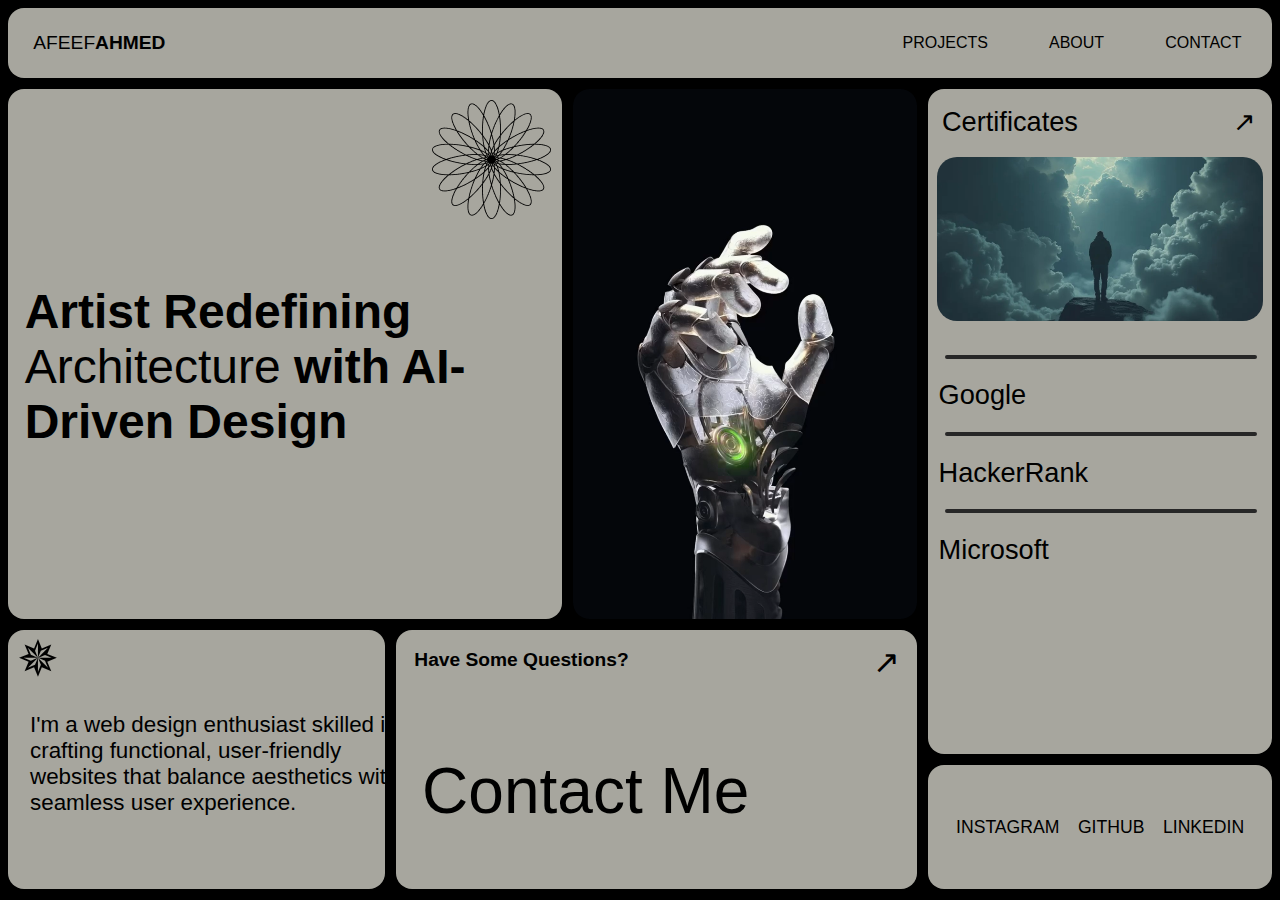
<file: index.html>
<!DOCTYPE html>
<html>
    <head>
  
        <link rel="stylesheet" href="Untitled-1.css">
        <script src="Untitled-12.js"></script>
        
        
    </head>

        <div class="whole" 
        style="user-select: none; 
        -webkit-user-select: none; 
        -moz-user-select: none; 
        -ms-user-select: none;">
            
            <div class="navt">
                <div class="afeef">AFEEF<b>AHMED</b></div>
                <div class="move">SHAIK</div>
                <div class="nlyscr">AFEEF<b>AHMED</b></div>

                <div class="three">
                    <a class="projects" style="text-decoration: inherit; color: black;" href="https://github.com/ssdafeef?tab=repositories"target="_blank">
                    <div class="projects" >PROJECTS</div></a>     

                    <a class="about" href="about(html).html">
                    <div class="about" >ABOUT</div></a>
                        <a href="contactpage.html" style="color: black;text-decoration: none;">
                    <div class="cnt">CONTACT</div></a>
                </div>
            </div>

            <main>

                <div class="flwr-pht">
                    <img src="FLOWER ICON.png" alt="flwr">
                </div>
                <div class="txt1">
                    <p><b>Artist Redefining</b> Architecture <b>with AI-Driven Design</b></p>
                </div>
            </main>
            
            <div id="content1" style="background-color: rgba(0, 0, 0, 0);">
                <!-- <img id="head-space" src="Head Space.jpeg"> -->
                <video id="head-space" src="51218de7b3fc96b4250df3f47e8759c5.mp4" autoplay muted loop></video>
            </div>
            
            <div id="content2">
                <a href="cerrtificates.html" style="text-decoration: none;color: inherit;cursor:auto;">
                    <a href="loadingDots.html" style="text-decoration: none;color: inherit;cursor:auto;">
                <div class="topc" >Certificates<p id="arrw">↗</div> 
                    <div class="imgc"><img id="imagecertificate" src="certp.jpg" alt="cld"></div>
                    <div class="allc">
                            <div class="g1"></div>
                            <div class="google">Google</div>
                            <div class="g2"></div>
                            <div class="hackr">HackerRank</div>
                            <div class="g3"></div>
                            <div class="more">Microsoft</div>
                    </div></a></a>
            </div>
            <div id="content3">
                    <div class="tops">
                        <p id="star">✵</p></div>
                        <div class="explain">
                            I'm a web design enthusiast skilled in crafting functional, 
                            user-friendly websites that balance aesthetics with seamless user experience.</div>
                </div>
            <div id="content4">
                <a href="contactpage.html" style="color: black;text-decoration: none;">
                <div class="txt2"><b>Have Some Questions?</b><p id="str">↗</p></div>
                <div class="cnt-me">Contact Me</div>
            </div></a>
            <footer>  <div class="contact"></div>
                <a class="int" href="https://www.instagram.com/ssd_afeef_/"target="_blank">INSTAGRAM</a>
                <!-- <img id="int-logo" src="int-logo.png"> -->
                <a class="git" href="https://github.com/ssdafeef"target="_blank">GITHUB</a>
                <a class="lind" href="https://www.linkedin.com/in/afeef-ahmed-856660286/"target="_blank">LINKEDIN<a>
            </div></footer>
          </div>
        

</html>
</file>
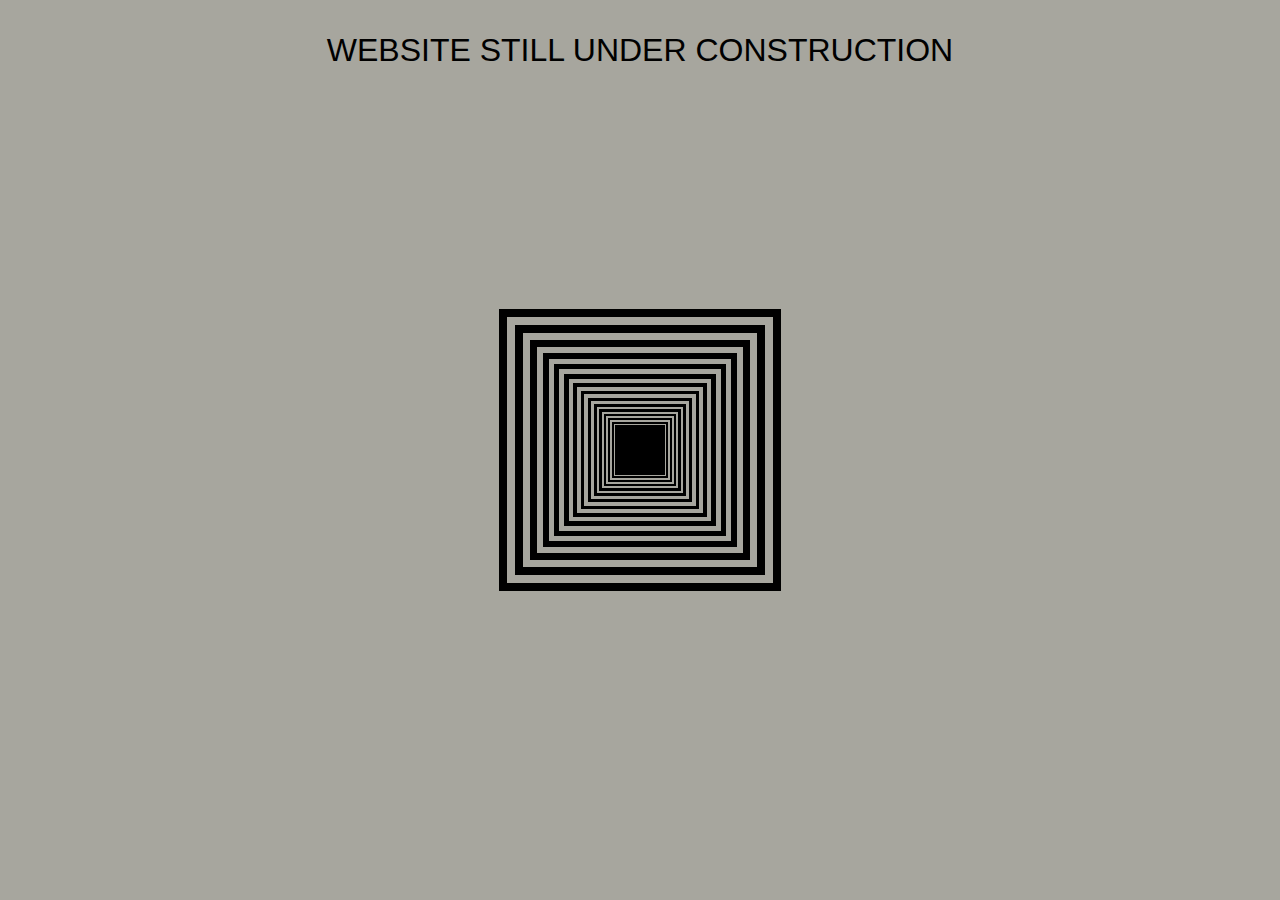
<file: about(html).html>
<!DOCTYPE html>
<title>About</title>
<html>
    <head>
        <link rel="stylesheet" href="about(css).css">
    </head>
    <body>
        <p class="t">WEBSITE STILL UNDER CONSTRUCTION</p>
        <div class="container">
            <div class="square black">
            <div class="square">
            <div class="square black">
            <div class="square">
            <div class="square black">
            <div class="square">
            <div class="square black">
            <div class="square">
            <div class="square black">
            <div class="square">
            <div class="square black">
            <div class="square">
            <div class="square black">
            <div class="square">
            <div class="square black">
            <div class="square">
            <div class="square black">
            <div class="square">
            <div class="square black">
            <div class="square">
            <div class="square black">
            <div class="square">
            <div class="square black">
            <div class="square">
            <div class="square black">
            <div class="square">
            <div class="square black">
            <div class="square">
            <div class="square black">
            </div>
            </div>
            </div>
            </div>
            </div>
            </div>
            </div>
            </div>
            </div>
            </div>
            </div>
            </div>
            </div>
            </div>
            </div>
            </div>
            </div>
            </div>
            </div>
            </div>
            </div>
            </div>
            </div>
            </div>
            </div>
            </div>
            </div>
            </div>
            </div>
            </div>
    </body>
</html>
</file>
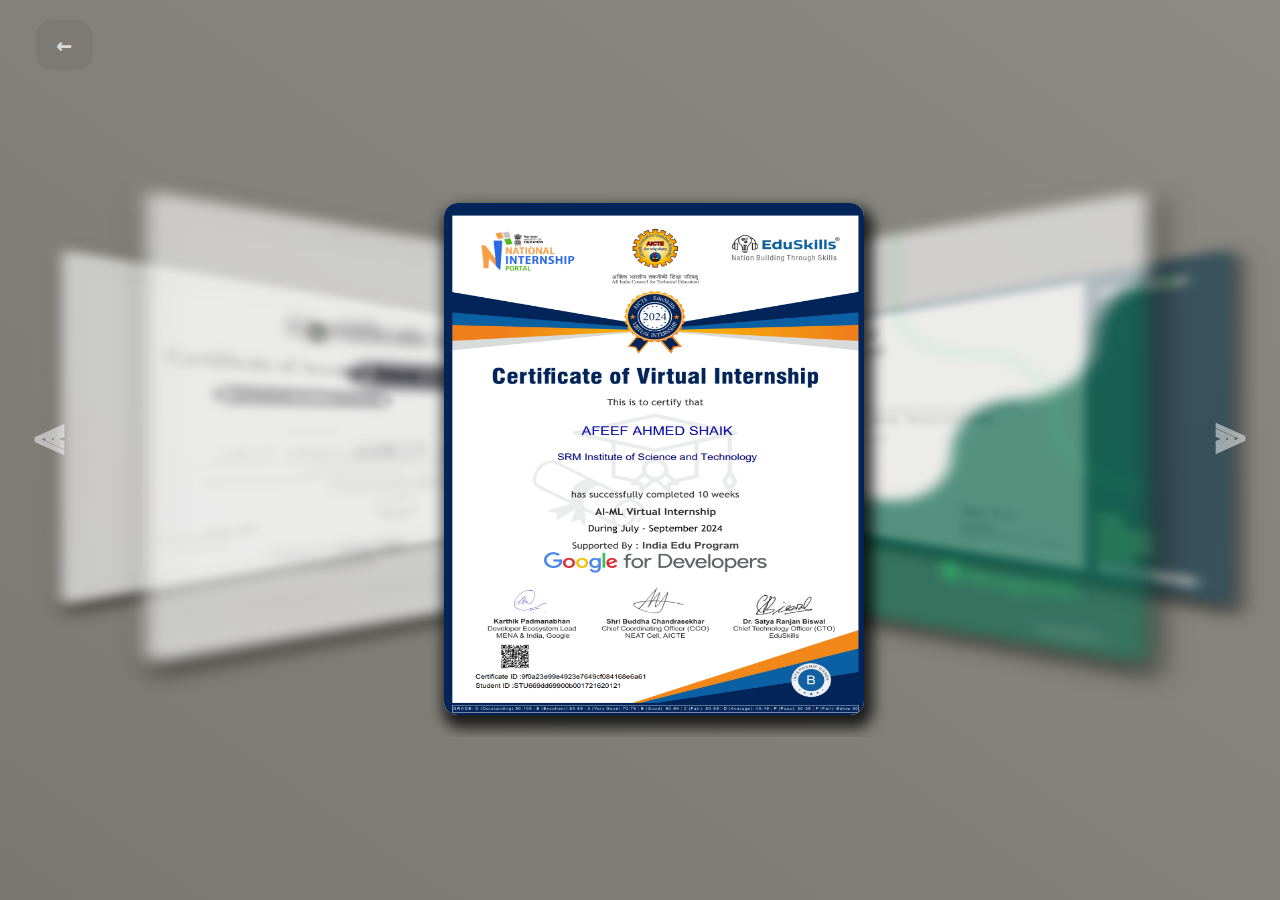
<file: cerrtificates.html>
<!DOCTYPE html>
<html lang="en">
<head>
    
    <meta charset="UTF-8">
    <meta http-equiv="X-UA-Compatible" content="IE=edge">
    <meta name="viewport" content="width=device-width, initial-scale=1.0">
    <title>Document</title>
    <link rel="stylesheet" href="certificates(css).css">
</head>
<body>
    <button id="backspace" onclick="window.history.go(-2)">←</button>
    <button id="backspace1" onclick="window.history.go(-2)">←</button>

        <div class="slider">
            <div class="item1" style="width: 450px;">
                <img style="width: 99%;height: 300px;border-radius: 10px;" src="4.png">  
              </div>
            <div class="item2" style="width: 450px;">
                <img style="width: 100%;height:320px;border-radius: 10px;" src="1.png">
            </div>
            <div class="item3"style="width: 450px;">
                <img style="width: 100%;height: 300px;border-radius: 10px;" src="3.png">

                            </div>
            
              <div class="item4" style="height: 366px;width: 300px;margin-left: 80px;">
                <img style="width: 100%; height:366px;border-radius: 10px;"  src="2.png">
              </div>
            <div class="item5" style="width: 450px;">
                <img style="width: 100%;height: 320px;border-radius: 10px;" src="5.png">         
               </div>
            <div class="item6"style="width: 450px;">
                <img style="width: 100%;height: 320px;border-radius: 10px;" src="6.png">            
            </div>
            <div class="item7"style="width: 450px;">
                <img style="width: 100%;height: 320px;border-radius: 10px;" src="Screenshot 2024-11-09 002352.png">            
            </div>
            <div class="item8" style="display: flex;justify-content: center;background-color: rgba(58, 58, 58, 0.951);">
                <h1>Coming soon... </h1>
            </div>
            <!-- <div class="item9"style="display: flex;justify-content: center;background-color: rgba(58, 58, 58, 0.951);">
                <h1>Comming soon...</h1>
            </div>
            <div class="item10"style="display: flex;justify-content: center;background-color: rgba(58, 58, 58, 0.951);">
                <h1>Coming soon...</h1>
                </div> -->
            <button id="next">⫸</button>
            <button id="prev">⫷</button>
        </div>
        
        <script src="certificates(js).js"></script>
    </body>
</html>
</file>
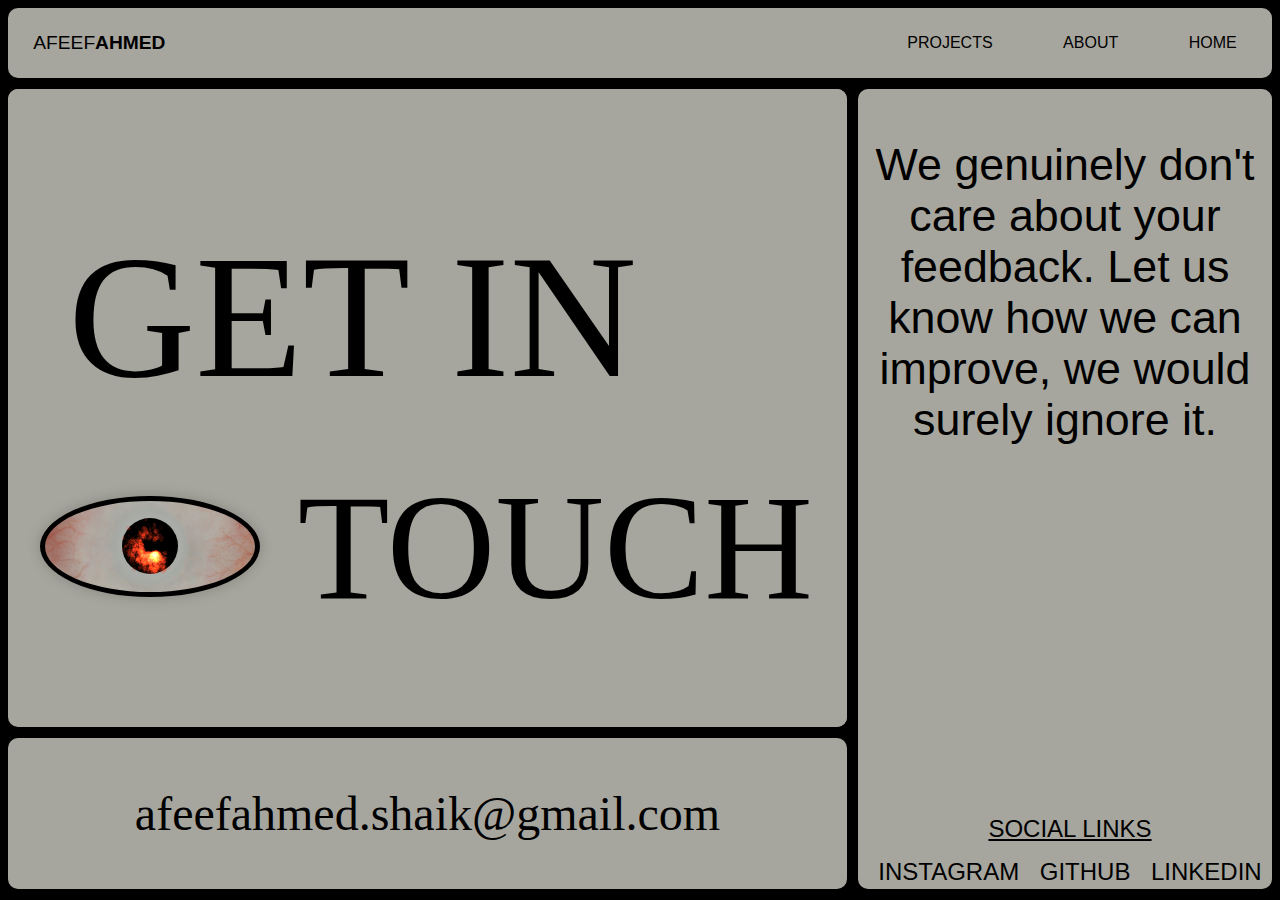
<file: contactpage.html>
<!DOCTYPE html>
<html>
    <head>
        <link rel="stylesheet" href="contactpage(css).css"
        <script src=""></script>
       
    </head>
    <body>
        <div class="all"  style="user-select: none; 
        -webkit-user-select: none; 
        -moz-user-select: none; 
        -ms-user-select: none;">
            <div class="navt">
                <div class="afeef">AFEEF<b>AHMED</b></div>
                
                <div class="three">
                    <a class="projects" style="text-decoration: none; color: black;" href="https://github.com/ssdafeef?tab=repositories"target="_blank">
                        <div class="projects" >PROJECTS</div></a>     
    
                        <a class="about" href="about(html).html">
                        <div class="about" >ABOUT</div></a>
                            
                        <a href="#" onclick="history.back()" style="color: black;text-decoration: none;";">
                        <div class="cnt">HOME</div></a>
                    </div></div>
                    <div class="main">
                        <div class="get">
                            <div class="getin" style=" width: auto;margin-right: 150px;margin-bottom: -10px;">GET IN</div>
                        </div>
                        <div class="eyem">
                            <div class="chng" style="margin-left: auto;margin-right: 60px;margin-top: -30px;">
                        <div class="eye">
                            <div class="pupil"><canvas id="canvas"></canvas></div>
                        </div>
                        <script src="contactjs.js"></script></div></div>
                        <!-- <div class="eye">O</div> -->
                        <div class="tch">
                            <div class="tch1>" style="margin-top:-40px;margin-right: 80px;">TOUCH</div></div>
                    </div>  
                    <a href="https://mail.google.com/mail/u/0/#sent?compose=DmwnWsdDxxzWlHsssXsntVlmZLHnFtvWMwzHShKTXlPCXQnqgVxSRkHsdrhMrRSgcXhCDMnCfNkb" style="color: inherit;text-decoration: underline;" class="mail">afeefahmed.shaik@gmail.com</a>
                    <div class="random">
                        <div class="carer">
                        We genuinely don't care about your feedback. Let us know how we can improve, we would surely ignore it.
                    </div>
                    <div class="social">
                        <div class="lanks">SOCIAL LINKS</div>
                        <div class="smst">
                        <div class="instagram">INSTAGRAM</div>
                        <div class="github">GITHUB</div>
                        <div class="linkedin">LINKEDIN</div></div>
                    </div>
                    </div>
                </div>






        </div>
    </body>
</html>
</file>
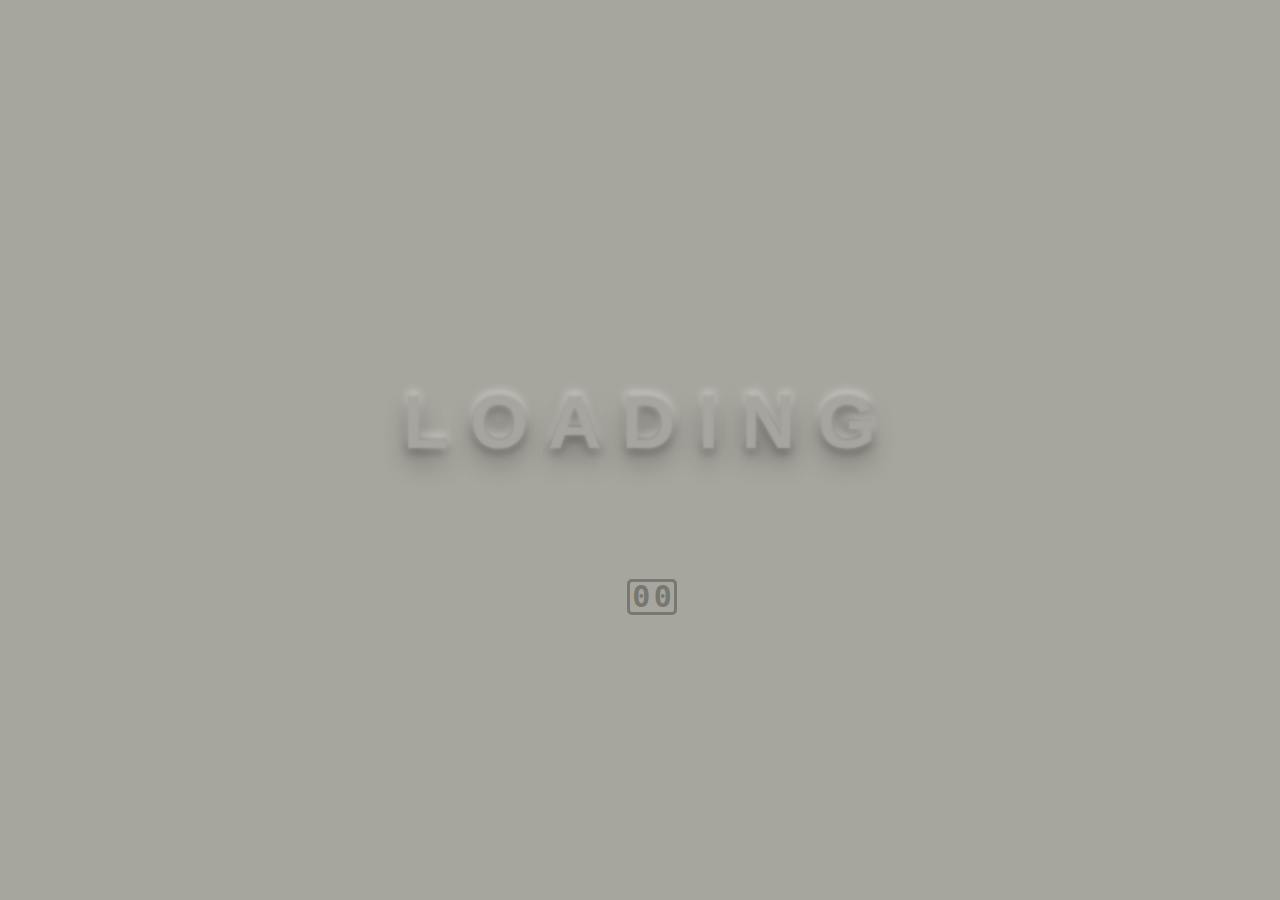
<file: loadingDots.html>
<!DOCTYPE html>

<html>
    <body>
        <link rel="stylesheet" href="loading.css">
    <h1 class="loader">
        <span>L</span>
        <span>O</span>
        <span>A</span>
        <span>D</span>
        <span>I</span>
        <span>N</span>
        <span>G</span>
      </h1>
    </body>
  

    <script>setTimeout(function() {
        window.location.href = "cerrtificates.html"; /* redirect to the certificate website */
      }, 2200);
      
      
      </script>

      <div class="loaders"></div>
  
</html>
</file>
<file: Untitled-1.css>
body{
    background-color: rgb(0, 0, 0);
   overflow: hidden;
}
.whole{
    display: grid;
    height: 97.9vh;
    grid-template-columns:1.2fr 1fr 1fr 1fr 1fr 1fr 1fr;
    grid-template-rows: auto 0.5fr 0.5fr 0.5fr 0.5fr 0.5fr 0.5fr;
    grid-template-areas: 
    " navt navt navt navt navt navt navt"
    "main main main content1 content1 content2 content2"
    "main main main content1 content1 content2 content2"
    "main main main content1 content1 content2 content2"
    "main main main content1 content1 content2 content2"
    "content3 content3 content4 content4 content4 content2 content2"
    "content3 content3 content4 content4 content4 footer footer"
    ;
    grid-gap: 11px;
 
}
.navt{
    background: #a7a69e;

    grid-area:navt;
    justify-content: space-between;
    display: flex;
   border-radius: 16px;
   width: auto;
   height: 70px;

}

    .afeef {
        display: flex;
        border-radius: 16px;
        margin-left: 2%;
        width: auto;
        height: auto;
        justify-content: center;
        align-items: center;
        font-family:'Gill Sans', 'Gill Sans MT', Calibri, 'Trebuchet MS', sans-serif;  
        font-size: 1.2rem;
    }
    .move{
        display: flex;
        border-radius: 16px;
        width: 200px;
        margin-left: -66%;
        opacity: 0;
        height: auto;
        justify-content: center;
        align-items: center;
        font-family:'Gill Sans', 'Gill Sans MT', Calibri, 'Trebuchet MS', sans-serif;  
        font-size: 1.2rem;

    }   
        .move:hover{
            animation: slide 1s ease-in-out 0s forwards ;
            cursor: default;
            
        }
        @keyframes slide {
            from{
                opacity: 0;
                margin-left: -66%;
            }
            to{
                opacity: 1;
                margin-left: -58.7%;
            }
        }
.three{
    display: flex;
    justify-content: flex-end;
    width: 400px;
    align-items: center;
    justify-content: space-around;
} 
.three > * {
    position: relative;
    transition: all 0.3s ease;
  }
  
  .three > *:after {
    content: '';
    position: absolute;
    bottom: 0;
    left: 50%;
    transform: translateX(-50%);
    width: 0;
    height: 1.8px;
    background-color: #000;
    transition: all 0.3s ease;
  }
  
  .three > *:hover:after {
    width: 100%;
    left: 0;
    transform: translateX(0);
    transition: all 0.5s ease;
  }
  
  .three > *:hover:after {
    animation: underline 0.4s forwards;
  }
  
  @keyframes underline {
    0% {
      width: 0%;
      left: 0;
      transform: translateX(0);
    }
    50% {
        
      width: 0%;
      left: 50%;
      transform: translateX(-50%);
    }
    100% {
      width: 100%;
      left: 50%;
      transform: translateX(-50%);
    }
  }

@keyframes underline-reverse {
    0% {
      width: 100%;
      left: 50%;
      transform: translateX(-50%);
    }
    50% {
      width: 0;
      left: 50%;
      transform: translateX(-50%);
    }
    100% {
      width: 0%;
      left: 0;
      transform: translateX(0);
    }
}

.three > *:not(:hover):after {
    animation: underline-reverse 1s forwards;
}


.projects{
    display: flex;
    width: auto;
    font-family:'Gill Sans', 'Gill Sans MT', Calibri, 'Trebuchet MS', sans-serif;
}
.projects:hover{
    cursor: pointer;
}

.about{
    display: flex;
    width: auto;
    font-family:'Gill Sans', 'Gill Sans MT', Calibri, 'Trebuchet MS', sans-serif;
    color: black;
    text-decoration:none;
    
}
.about:hover{
    cursor: pointer;
}

.cnt{
    display: flex;
    width: auto;
    align-self: center;
    justify-content: center;
    font-family:'Gill Sans', 'Gill Sans MT', Calibri, 'Trebuchet MS', sans-serif;
}
.cnt:hover{
    cursor: pointer;
}
main{
    background: #a7a69e;
    grid-area:main;
    border-radius: 16px;

}
.flwr-pht{
    display: flex; 
    justify-content: end;
   margin-top: 2%;
   margin-right: 2%;
    margin-left: auto;
    width: 120px;
    height:auto;
    border-radius: 20px;
}
.flwr-pht{
    animation:rotate 8s linear 0s infinite;
  }
  @keyframes rotate {
    from{
      transform: rotate(0deg);
    }
    to{
      transform: rotate(360deg);
    }
  }
  .flwr-pht {
    user-select: none; /* add this rule */
    -webkit-user-select: none; /* add this rule for Safari and Chrome */
    -moz-user-select: none; /* add this rule for Firefox */
    -ms-user-select: none; /* add this rule for IE and Edge */
  }
  .txt1 {
    display: flex;
    justify-content: left;
    margin-top: 3%;
    margin-left:3%;
    font-size:3rem;
    width: auto;
    font-family:'Gill Sans', 'Gill Sans MT', Calibri, 'Trebuchet MS', sans-serif;  
}

#content1{
    background: #a7a69e;
    grid-area:content1;
    border-radius: 16px;
    overflow: hidden;

}
#content2{
    background:#a7a69e;
    grid-area:content2;
    border-radius: 16px;
    
}
.topc{
    display: flex;
    font-family:'Gill Sans', 'Gill Sans MT', Calibri, 'Trebuchet MS', sans-serif;  
    border-radius: 16px;
    width: auto;
    height:auto;
    color: inherit;
    text-decoration: none;
    font-size: 1.7rem;
    margin-top: 5%;
    margin-left: 4%;    
    color: black;
    text-decoration: none;
}
#arrw{
    display: flex; 
    border-radius: 16px;
    width: auto;
    height:auto;
    margin-top: 0%;
    margin-bottom: 0%;
    margin-right: 5%;
    margin-left: auto;
    color: black;
    text-decoration: none;
}
#arrw:hover{
    cursor: pointer;
}
.imgc{
    margin-top: 2.5%;
}
#imagecertificate{
    width: 95%;
    height: auto ;
    margin-top: 3%;
    margin-left: 2.5%;
    border-radius: 20px;
    
   
 }
 #head-space{ 
    width: 100%; 
    height: 100%; 
    object-fit: cover; 
    object-position: center;
    border-radius: 16px;

    
    /* animation: fadee 1s linear 0s forwards ;

}
@keyframes fadee {
    from{
        opacity: 0;
    }
    to{
        opacity: 1;
    } */
}
/* #head-space {
    transition: transform 0.2s;
    transform-style: preserve-3d; 
  } */
  
 
 .allc{
    position:relative;
    margin-top: 30px;
    width: auto;
    height:auto;
    border-radius: 16px;
}
.g1{
    display: flex;
    border: 2px solid rgb(39, 39, 39);  
    width: 24vw;
    margin-left: 5%;
    border-radius: 16px;
    }
.google{
    display: flex;
    font-family:'Gill Sans', 'Gill Sans MT', Calibri, 'Trebuchet MS', sans-serif;  
    width: auto;
    height:auto;
    font-size: 1.7rem;
    margin-left: 3%;
    margin-top: 6%;
    text-decoration: none;
}
.google:hover{
    cursor: pointer;
}
.g2{
    display: flex;
    border: 2px solid rgb(39, 39, 39);  
    width: 24vw;
    margin-left: 5%;
    margin-top: 6%;

    border-radius: 16px;
}
.hackr{
    display: flex;
    font-family:'Gill Sans', 'Gill Sans MT', Calibri, 'Trebuchet MS', sans-serif;  
    width: auto;
    height:auto;
    font-size: 1.7rem;
    margin-left: 3%;
    margin-top: 6%;

}
.hackr:hover{
    cursor: pointer;
}
.g3{
    display: flex;
    border: 2px solid rgb(39, 39, 39);  
    width: 24vw;
    margin-left: 5%;
    border-radius: 16px;
    margin-top: 6%;

}
.more{
     display: flex;
    font-family:'Gill Sans', 'Gill Sans MT', Calibri, 'Trebuchet MS', sans-serif;  
    width: auto;
    height:auto;
    font-size: 1.7rem;
    margin-top: 6%;
    margin-bottom: 6%;

    margin-left: 3%;
}
.more:hover{
    cursor: pointer;
}
#content3{
    grid-area:content3 ;
    border-radius: 16px;
    display: flexbox;
    background-color: #a7a69e   ;
    border-radius: 16px;
}
.explain{
    display: flex;
    border-radius: 16px;
    text-align:start;
    justify-content: center;
    margin-top: -30px;
    width: 400px;
    height: auto;
    font-size: 1.4rem;
    margin-left: 20px;
    padding: 2px;
    font-family:'Franklin Gothic medium', 'Arial Narrow', Arial, sans-serif;
    transform: translateY(3px);
    transition: transform 0.5s;
  }
  
  .explain:hover {
    transform: translateY(0);
  }
.tops{
    display: flex;
   
}
#star{
   margin-top: 0%;
   border-radius: 16px;
   width: auto;
   height: auto;
   font-size: 3.1rem;
   margin-left: 2.5%;
   margin-top: 0%; 
 


        animation:rotate1 8s linear 0s infinite;
    }
    @keyframes rotate1 {
        from{
        transform: rotate(0deg);
        }
        to{
        transform: rotate(360deg);
        }
    }
#content4{
    grid-area:content4 ;
    border-radius: 16px;
    background-color: #a7a69e;
    border-radius: 16px;
    position:relative;

}

.txt2{
    display: flex;
    font-family:'Gill Sans', 'Gill Sans MT', Calibri, 'Trebuchet MS', sans-serif;  
    border-radius: 16px;
    width: auto;
    height:auto;
    font-size: 1.2rem;
    margin-top: 3.7%;
    margin-left: 3.5%;
}
#str{
    display: flex; 
    border-radius: 16px;
    width: auto;
    height:auto;
    font-size: 2rem;
    margin-top: -1.2%;
    margin-bottom: 0%;
    margin-right: 3.4%;
    margin-left: auto;
}
#str:hover{
    cursor: pointer;
}
.cnt-me{
    display: flex;
    font-family:'Gill Sans', 'Gill Sans MT', Calibri, 'Trebuchet MS', sans-serif; 
    margin-top:14% ;
    margin-left: 5%;
    border-radius: 16px;
    width: auto;
    height:auto;
    font-size: 4rem;
}
footer{
    grid-area:footer;
    border-radius: 16px;
    background-color: #a7a69e;
    border-radius: 16px;
    display: flex;
    justify-content:space-around;
    align-items: center;
}
.int{
    display: flex;
    height: auto;
    width: auto;
    font-family:'Gill Sans', 'Gill Sans MT', Calibri, 'Trebuchet MS', sans-serif;  
    font-size: 1.1rem;  
    color: inherit;
    text-decoration: none;
}
.int:hover{
    cursor: pointer;
    text-decoration: underline;
}
.git{
    display: flex;
    height: auto;
    width: auto;
    font-family:'Gill Sans', 'Gill Sans MT', Calibri, 'Trebuchet MS', sans-serif;  
    font-size: 1.1rem;  
    color: inherit;
    text-decoration: none;
}
.git:hover{
    cursor: pointer;
    text-decoration: underline;
}
.lind{
    display: flex;
    height: auto;
    width: auto;
    font-family:'Gill Sans', 'Gill Sans MT', Calibri, 'Trebuchet MS', sans-serif;  
    font-size: 1.1rem;  
    color: inherit;
    text-decoration: none;
}
.lind:hover{
    cursor: pointer;
    text-decoration: underline;
}
.fluid-trail {
    position: absolute;
    background: radial-gradient(circle, rgba(255, 255, 255, 0.2), rgba(255, 255, 255, 0));
    border-radius: 50%;
    pointer-events: none;
    animation: fluidFade 2.5s ease-out forwards;
    box-shadow: 0 0 20px rgba(255, 255, 255, 0.1), 0 0 40px rgba(255, 255, 255, 0.05);
    mix-blend-mode: overlay;
}

@keyframes fluidFade {
    0% {
        transform: scale(0);
        opacity: 1;
    }
    100% {
        transform: scale(2.5);
        opacity: 0;
    }}
.nlyscr{
    opacity: 0;
    }
    #video-certificate {
        width: 100%;
        height: 100%; 
        object-fit: cover; 
        border-radius: 16px; 
        margin: 0; 
        padding: 0; 
        object-position:top; 
        overflow: hidden; 
      }
     

@media only screen and (max-width:1080px) {
    body{
        overflow-y: auto;
        margin-left:1.5% ;
        margin-right: 1.5%;
    }
    .whole{
        grid-template-columns: 1fr;
        grid-template-rows:auto 350px 1200px 1.2fr 1.2fr 1.2fr 90px;
        grid-template-areas: 
    "navt"
    "main"
    "content1"
    "content2"
    "content3"
    "content4"
    "footer"
    ;
    grid-gap: 15px;
    }
    .topc{
        display: flex;
        font-family:'Gill Sans', 'Gill Sans MT', Calibri, 'Trebuchet MS', sans-serif;  
        border-radius: 16px;
        width: auto;
        height:auto;
        color: inherit;
        text-decoration: none;
        font-size:3rem;
        margin-top: 4%;
        margin-left: 4%;
        color: black;
        text-decoration: none;
    }

    .navt{
        background: #a7a69e;
        grid-area:navt;
        justify-content: space-between;
        display: flex;
       border-radius: 16px;
       width: auto;
       height: 100px;
    
    }
    .afeef {
        opacity: 0;
        /* display: flex;
        border-radius: 16px;
        margin-left: 2%;
        width: auto;
        height: auto;
        justify-content: center;
        align-items: center;
        font-family:'Gill Sans', 'Gill Sans MT', Calibri, 'Trebuchet MS', sans-serif;  
        font-size: 1.2rem; */
    }
    .nlyscr{
        opacity: 1;
        z-index: 3;
        display: flex;
        border-radius: 16px;
        margin-right:22%;
        width: auto;
        height: auto;
        justify-content: start;
        align-items: center;
        font-family:'Gill Sans', 'Gill Sans MT', Calibri, 'Trebuchet MS', sans-serif;  
        font-size: 1.2rem;
        }
    /* .move{
        display: flex;
        border-radius: 16px;
        width: auto;
        margin-left: -40%;
        opacity: 1;
        height: auto;
        align-items: center;
        font-family:'Gill Sans', 'Gill Sans MT', Calibri, 'Trebuchet MS', sans-serif;  
        font-size: 1.2rem;} */
    .three{
        display: flex;
        justify-content: flex-end;
        width: 400px;
        align-items: center;
        justify-content: space-around;
    } 
    .projects{
        display: flex;
        width: auto;
        font-family:'Gill Sans', 'Gill Sans MT', Calibri, 'Trebuchet MS', sans-serif;
        text-decoration: inherit;
        text-decoration:none;
        font-size:1.3rem;
    }
    .projects:hover{
        cursor: pointer;
    }
    .about{
        display: flex;  
        text-decoration: inherit;
        width: auto;
        font-family:'Gill Sans', 'Gill Sans MT', Calibri, 'Trebuchet MS', sans-serif;
        color: black;
        text-decoration:none;
        font-size:1.3rem;

    }
    .about:hover{
        cursor: pointer;}
        #head-space {
        transition: transform 0.1s;
        transform-style: preserve-3d;
}
          
          #head-space:hover {
            transform: translateZ(0px); /* move the image 20px forward on hover */
          }
    .cnt{
        display: flex;
        width: auto;
        align-self: center;
        justify-content: center;
        font-family:'Gill Sans', 'Gill Sans MT', Calibri, 'Trebuchet MS', sans-serif;
        font-size:1.3rem;

    }
    .cnt:hover{
        cursor: pointer;
    }
    #arrw{
        display: flex; 
        border-radius: 16px;
        width: auto;
        height:auto;
        margin-top: -2.3%;
        margin-bottom: 0%;
        margin-right: 5%;
        margin-left: auto;
        color: black;
        text-decoration: none;
        font-size: 70px;
    }
    #arrw:hover{
        cursor: pointer;
    }

    #imagecertificate{
        width: 95%;
        height: auto ;
        margin-top: 2%;
        margin-left: 2.5%;
        border-radius: 20px;
       
     }
    .allc{
        margin-top: 50px;
        width: auto;
        height:auto;
        border-radius: 16px;
    }
    .g1{
        display: flex;
        border: 2px solid rgb(39, 39, 39);  
        width: 90vw;
        margin-left: 3.5%;
        border-radius: 16px;
        }
    .google{
        display: flex;
        font-family:'Gill Sans', 'Gill Sans MT', Calibri, 'Trebuchet MS', sans-serif;  
        width: auto;
        height:auto;
        font-size: 2.5rem;
        margin-left: 3%;
        margin-top: 6%;
        text-decoration: none;
    }
    .google:hover{
        cursor: pointer;
    }
    .g2{
        display: flex;
        border: 2px solid rgb(39, 39, 39);  
        width: 90vw;
        margin-left: 3.5%;
        border-radius: 16px;
        margin-top: 6%;
    }
    .hackr{
        display: flex;
        font-family:'Gill Sans', 'Gill Sans MT', Calibri, 'Trebuchet MS', sans-serif;  
        width: auto;
        height:auto;
        font-size: 2.5rem;
        margin-left: 3%;
        margin-top: 6%;
    
    }
    .hackr:hover{
        cursor: pointer;
    }
    .g3{
        display: flex;
        border: 2px solid rgb(39, 39, 39);  
        width: 90vw;
        margin-left: 3.5%;
        border-radius: 16px;
        margin-top: 6%;
    
    }
    .more{
         display: flex;
        font-family:'Gill Sans', 'Gill Sans MT', Calibri, 'Trebuchet MS', sans-serif;  
        width: auto;
        height:auto;
        font-size: 2.5rem;
        margin-top: 6%;
        margin-bottom: 6%;
    
        margin-left: 3%;
    }
    .more:hover{
        cursor: pointer;
    }
    .txt2{
        display: flex;
        font-family:'Gill Sans', 'Gill Sans MT', Calibri, 'Trebuchet MS', sans-serif;  
        border-radius: 16px;
        width: auto;
        height:auto;
        font-size: 2rem;
        margin-top: 3.7%;
        margin-left: 3.5%;

    }
    #str{
        display: flex; 
        border-radius: 16px;
        width: auto;
        height:auto;
        font-size: 5rem;
        margin-top: -3%;
        margin-right: 3.4%;
        margin-left: auto;
    }
    #str:hover{
        cursor: pointer;
    }
    .cnt-me{
        display: flex;
        font-family:'Gill Sans', 'Gill Sans MT', Calibri, 'Trebuchet MS', sans-serif; 
        margin-top:14% ;
        margin-left: 3%;
        margin-bottom: 1px;
        border-radius: 9px;
        width: auto;
        height:auto;
        font-size: 9rem;
    }
    .int{
        display: flex;
        height: auto;
        width: auto;
        font-family:'Gill Sans', 'Gill Sans MT', Calibri, 'Trebuchet MS', sans-serif;  
        font-size: 2rem;  
        color: inherit;
        text-decoration: none;
    }
    .int:hover{
        cursor: pointer;
        
    }
    .git{
        display: flex;
        height: auto;
        width: auto;
        font-family:'Gill Sans', 'Gill Sans MT', Calibri, 'Trebuchet MS', sans-serif;  
        font-size: 2rem;  
        color: inherit;
        text-decoration: none;
    }
    .git:hover{
        cursor: pointer;
    }
    .lind{
        display: flex;
        height: auto;
        width: auto;
        font-family:'Gill Sans', 'Gill Sans MT', Calibri, 'Trebuchet MS', sans-serif;  
        font-size: 2rem;  
        color: inherit;
        text-decoration: none;
    }
    .lind:hover{
        cursor: pointer;
    }

.tops{
    width: auto;
    height: auto;
}
.explain{
    font-size: 2.9rem;
    margin-bottom: 15px;
    width: auto;
}
.explain{
    display: flex;
    padding: 2px;
    font-family: 'Gill Sans', 'Gill Sans MT', Calibri, 'Trebuchet MS', sans-serif, bold;
    transform: translateY(0px);
    transition: transform 0.5s;
  }
  
  .explain:hover {
    transform: translateY(0);
  }
  #star{
    zoom:2;
    margin-bottom: 20px;
  }
}
/* this is for opera gx */
/* min height for some reason is fucking 864 */
/* and min width is 1495 */
@media only screen and (min-width:1529px ) {
    body{
        background-color: rgb(0, 0, 0);
       overflow: hidden;
    }
    .allc{
        position:relative;
        margin-top: 75px;
        width: auto;
        height:auto;
        border-radius: 16px;
    }
    #imagecertificate{
        width: 95%;
        height: auto ;
        margin-top: 45px;
        margin-left: 2.5%;
        border-radius: 20px;
        
       
     }
     .topc{
        display: flex;
        font-family:'Gill Sans', 'Gill Sans MT', Calibri, 'Trebuchet MS', sans-serif;  
        border-radius: 16px;
        width: auto;
        height:auto;
        color: inherit;
        text-decoration: none;
        font-size: 1.7rem;
        margin-top: 20px;
        margin-left: 4%;    
        color: black;
        text-decoration: none;
    }
    .cnt-me{
        display: flex;
        font-family:'Gill Sans', 'Gill Sans MT', Calibri, 'Trebuchet MS', sans-serif; 
        margin-top:19% ;
        margin-left: 3%;
        border-radius: 16px;
        width: auto;
        height:auto;
        font-size: 4rem;
    }
    .explain{
        display: flex;
        border-radius: 16px;
        text-align:start;
        justify-content: center;
        margin-top: -3px;
        width: 400px;
        height: auto;
        font-size: 1.4rem;
        margin-left: 20px;
        padding: 2px;
        font-family:'Franklin Gothic medium', 'Arial Narrow', Arial, sans-serif;
        transform: translateY(3px);
        transition: transform 0.5s;
      }
      .txt1 {
        display: flex;
        justify-content: left;
        margin-top: 3%;
        margin-left:3%;
        font-size:4rem;
        width: auto;
        font-family:'Gill Sans', 'Gill Sans MT', Calibri, 'Trebuchet MS', sans-serif;  
    }
    .int{
        display: flex;
        height: auto;
        width: auto;
        font-family:'Gill Sans', 'Gill Sans MT', Calibri, 'Trebuchet MS', sans-serif;  
        font-size: 1.3rem;  
        color: inherit;
        text-decoration: none;
    }
    .int:hover{
        cursor: pointer;
        text-decoration: underline;
    }
    .git{
        display: flex;
        height: auto;
        width: auto;
        font-family:'Gill Sans', 'Gill Sans MT', Calibri, 'Trebuchet MS', sans-serif;  
        font-size: 1.3rem;  
        color: inherit;
        text-decoration: none;
    }
    .git:hover{
        cursor: pointer;
        text-decoration: underline;
    }
    .lind{
        display: flex;
        height: auto;
        width: auto;
        font-family:'Gill Sans', 'Gill Sans MT', Calibri, 'Trebuchet MS', sans-serif;  
        font-size: 1.3rem;  
        color: inherit;
        text-decoration: none;
    }
    .lind:hover{
        cursor: pointer;
        text-decoration: underline;
    }
}
/* for edge */
/* @media only screen and (min-width:1529px ) {} */
</file>
<file: about(css).css>
body{
    background-color: #a7a69e;
}
.t{
    display: flex;
    justify-content: center;
    font-size: xx-large;
    font-family:'Gill Sans', 'Gill Sans MT', Calibri, 'Trebuchet MS', sans-serif;

}
html{
    height: 100%;
    position: relative;
    overflow: hidden;
  }
  
  .container{
    height: 300px;
    width: 300px;
    position: absolute;
    top: 50%;
    left: 50%;
    margin: -150px 0 0 -150px;
  }
  
  .square{
    height: 94%;
    width: 94%;
    background: #a7a69e;
    position: absolute;
    top: 50%;
    left: 50%;
    margin: -47% 0 0 -47%;
  }
  
  .black{ 
    background: rgb(0, 0, 0);  
    animation: rotate 19s infinite linear; 
  }
  
  @keyframes rotate{
    0%{ transform: rotate(0deg); }
      100%{ transform: rotate(360deg); }	
  }
</file>
<file: certificates(css).css>
body{
    background-image: linear-gradient(to top right, #797871, #8b8a83);
    min-height: 100vh;
    margin: 0;
    display: flex;
    justify-content: center;
    align-items: center;
    font-family: monospace;
    overflow: hidden;


}

.slider{
    position: relative;
    margin-top: 100px;
    width: 100%;
    height: 400px;
    overflow: hidden;
    zoom: 1.4;
    margin-bottom: 90px;
   
}
/* .item{
    position: absolute;
    width: 350px;
    height: 320px;
    text-align: justify;
    background-color: #fff;
    border-radius: 10px;
    padding: 20px; 
    transition:  0.5s;
    left: calc(50% - 220px);
    top: 0; 
    margin-top: 2%;
    box-shadow: 3px 6px 10px 3px rgba(0, 0, 0, 0.779) ;
} */                                                       /*  this is the default code, use incase of code error*/
.item1{
    position: absolute;
    width: 350px;
    height: 320px;
    text-align: justify;
    background-color: #fff;
    border-radius: 10px;
    /* padding: 20px; */
    transition:  0.5s;
    left: calc(50% - 220px);
    top: 0;
    margin-top: 2%;
    box-shadow: 3px 6px 10px 3px rgba(0, 0, 0, 0.779) ;
}
.item2{
    position: absolute;
    width: 350px;
    height: 320px;
    text-align: justify;
    background-color: #fff;
    border-radius: 10px;
    /* padding: 20px; */
    transition:  0.5s;
    left: calc(50% - 220px);
    top: 0;
    margin-top: 2%;
    box-shadow: 3px 6px 10px 3px rgba(0, 0, 0, 0.779) ;
}
.item3{
    position: absolute;
    width: 350px;
    height: 320px;
    text-align: justify;
    background-color: #fff;
    border-radius: 10px;
    /* padding: 20px; */
    transition:  0.5s;
    left: calc(50% - 220px);
    top: 0;
    margin-top: 2%;
    box-shadow: 3px 6px 10px 3px rgba(0, 0, 0, 0.779) ;
}
.item4{
    position: absolute;
    width: 350px;
    height: 320px;
    text-align: justify;
    background-color: #fff;
    border-radius: 10px;
    /* padding: 20px; */
    transition:  0.5s;
    left: calc(50% - 220px);
    top: 0;
    margin-top: 2%;
    box-shadow: 3px 6px 10px 3px rgba(0, 0, 0, 0.779) ;
}
.item5{
    position: absolute;
    width: 350px;
    height: 320px;
    text-align: justify;
    background-color: #fff;
    border-radius: 10px;
    /* padding: 20px; */
    transition:  0.5s;
    left: calc(50% - 220px);
    top: 0;
    margin-top: 2%;
    box-shadow: 3px 6px 10px 3px rgba(0, 0, 0, 0.779) ;
}
.item6{
    position: absolute;
    width: 350px;
    height: 320px;
    text-align: justify;
    background-color: #fff;
    border-radius: 10px;
    /* padding: 20px; */
    transition:  0.5s;
    left: calc(50% - 220px);
    top: 0;
    margin-top: 2%;
    box-shadow: 3px 6px 10px 3px rgba(0, 0, 0, 0.779) ;
}
.item7{
    position: absolute;
    width: 350px;
    height: 320px;
    text-align: justify;
    background-color: #fff;
    border-radius: 10px;
    /* padding: 20px; */
    transition:  0.5s;
    left: calc(50% - 220px);
    top: 0;
    margin-top: 2%;
    box-shadow: 3px 6px 10px 3px rgba(0, 0, 0, 0.779) ;
}
.item8{
    position: absolute;
    width: 350px;
    height: 320px;
    text-align: justify;
    background-color: #fff;
    border-radius: 10px;
    /* padding: 20px; */
    transition:  0.5s;
    left: calc(50% - 220px);
    top: 0;
    margin-top: 2%;
    box-shadow: 3px 6px 10px 3px rgba(0, 0, 0, 0.779) ;
}
.item9{
    position: absolute;
    width: 350px;
    height: 320px;
    text-align: justify;
    background-color: #fff;
    border-radius: 10px;
    /* padding: 20px; */
    transition:  0.5s;
    left: calc(50% - 220px);
    top: 0;
    margin-top: 2%;
    box-shadow: 3px 6px 10px 3px rgba(0, 0, 0, 0.779) ;
}
.item10{
    position: absolute;
    width: 350px;
    height: 320px;
    text-align: justify;
    background-color: #fff;
    border-radius: 10px;
    /* padding: 20px; */
    transition:  0.5s;
    left: calc(50% - 220px);
    top: 0;
    margin-top: 2%;
    box-shadow: 3px 6px 10px 3px rgba(0, 0, 0, 0.779) ;
}
.item{
    position: absolute;
    width: 350px;
    height: 320px;
    text-align: justify;
    background-color: #fff;
    border-radius: 10px;
    /* padding: 20px; */
    transition:  0.5s;
    left: calc(50% - 220px);
    top: 0;
    margin-top: 2%;
    box-shadow: 3px 6px 10px 3px rgba(0, 0, 0, 0.779) ;
}
#next{
    position: absolute;
    right:2%;
    top: 40%;
    
}
#prev{
    position: absolute;
    left: 2%;
    top: 40%;
}
#prev, #next{
    color: #fff;
    background: none;
    border: none;
    font-size: xxx-large;
    font-family: monospace;
    font-weight: bold;
    opacity: 0.5;
    transition: opacity 0.5s;
    

}
#prev:hover,
#next:hover{
    opacity: 1;
    cursor: pointer;
}
body {
    overflow: hidden;
    cursor: auto; /* Hide default cursor */
}
#backspace {
    position: absolute;
    top: 20px; /* Adjust the distance from the top as needed */
    left: 5%; /* Center horizontally */
    transform: translateX(-50%); 
    color: #ffffff;
    background-color: #797871;
    border: none;
    padding: 10px 20px 10px 20px;
    border-radius: 15px;
    font-size: xx-large;
    font-family: monospace;
    font-weight: bold;
    opacity: 0.7;
    transition: opacity 0.2s;
    z-index: 3; /* Ensure it appears above other elements */
}
#note{
    align-self: top;
    align-content:first baseline;
}


.fluid-trail {
    position: absolute;
    background: radial-gradient(circle, rgba(255, 255, 255, 0.2), rgba(255, 255, 255, 0));
    border-radius: 50%;
    pointer-events: none;
    animation: fluidFade 2.5s ease-out forwards;
    box-shadow: 0 0 20px rgba(255, 255, 255, 0.1), 0 0 40px rgba(255, 255, 255, 0.05);
    mix-blend-mode: overlay;
}

@keyframes fluidFade {
    0% {
        transform: scale(0);
        opacity: 1;
    }
    100% {
        transform: scale(2.5);
        opacity: 0;
    }
}
#backspace1 {
    position: absolute;
    top: 0px; /* Adjust the distance from the top as needed */
    left: 0px; /* Center horizontally */
    transform: translateX(-0%); 
    color: #ffffff;
    background-color: #797871;
    border: none;
    padding: 0px 0px 0px 0px;
    margin-left: 20px;
    border-radius: 15px;
    font-size: xx-large;
    font-family: monospace;
    font-weight: bold;
    opacity: 0;
    transition: opacity 0.2s;
    z-index: 3; /* Ensure it appears above other elements */
}
@media only screen and (max-width:1080px) {
    .slider{
        margin-top: 100px;
        width: 100%;
        height: 400px;
        overflow: hidden;
        zoom: 0;
        margin-bottom: 90px;
    }
    #next{
        position: absolute;
        right:2%;
        top: 40%;
        z-index: 2;
        
    }
    #prev{
        position: absolute;
        left: 2%;
        top: 40%;
        z-index: 2;
    }
    #prev, #next{
        color: #333232;
        background: none;
        border: none;
        font-size: xxx-large;
        font-family: monospace;
        font-weight: bold;
        opacity: 0.5;
        transition: opacity 0.5s;
        z-index: 2;
    
    }
    #prev:hover,
    #next:hover{
        opacity: 1; 
        cursor: pointer;
    }
    
    
    
    
    .fluid-trailnope {
        position: absolute;
        background: radial-gradient(circle, rgba(255, 255, 255, 0.2), rgba(255, 255, 255, 0));
        border-radius: 50%;
        pointer-events: none;
        animation: fluidFad 2.5s ease-out forwards;
        box-shadow: 0 0 20px rgba(255, 255, 255, 0.1), 0 0 40px rgba(255, 255, 255, 0.05);
        mix-blend-mode: overlay;
    }
    
    @keyframes fluidFade {
        0% {
            transform: scale(0);
            opacity: 0;
        }
        100% {
            transform: scale(0);
            opacity: 0;
        }
    }

#backspace {
    position: absolute;
    top: 20px; /* Adjust the distance from the top as needed */
    left: 5%; /* Center horizontally */
    transform: translateX(-0%); 
    color: #ff0000;
    background-color: #797871;
    border: none;
    padding: 0px 20px 10px 20px;
    margin-left: 20px;
    border-radius: 15px;
    font-size: xx-large;
    font-family: monospace;
    font-weight: bold;
    opacity: 0;
    transition: opacity 0.2s;
    z-index: 3; /* Ensure it appears above other elements */
}
#backspace1 {
    position: absolute;
    top: 20px; /* Adjust the distance from the top as needed */
    left: 5%; /* Center horizontally */
    transform: translateX(-0%); 
    color: #ffffff;
    background-color: #797871;
    border: none;
    padding: 0px 20px 10px 20px;
    margin-left: 0px;
    border-radius: 10px;
    font-size: xx-large;
    font-family: monospace;
    font-weight: bold;
    opacity: 01;
    transition: opacity 0.2s;
    z-index: 3; /* Ensure it appears above other elements */
}
}
</file>
<file: contactpage(css).css>
body{
    overflow: hidden;
    background-color: black;
}

.all{
    display: grid;
    height: 97.9vh;
    grid-gap: 11px;
    grid-template-columns:1fr 1fr 1fr 1fr 1fr 1fr ;
    grid-template-rows: auto 0.5fr 0.5fr 0.5fr 0.5fr 0.5fr;
    grid-template-areas: 
    " navt navt navt navt navt navt"
    "main main main main random random " 
    "main main main main random random"  
    "main main main main random random "
    "main main main main random random "
    "mail mail mail mail random random"
    ;
}
.navt{
    background: #a7a69e;
    grid-area:navt;
    justify-content: space-between;
    display: flex;
   border-radius: 10px;
   width: auto;
   height: 70px;
}
.three > * {
    position: relative;
    transition: all 0.3s ease;
  }
  
  .three > *:after {
    content: '';
    position: absolute;
    bottom: 0;
    left: 50%;
    transform: translateX(-50%);
    width: 0;
    height: 1.8px;
    background-color: #000;
    transition: all 0.3s ease;
  }
  
.three > *:hover:after {
    width: 100%;
    left: 0;
    transform: translateX(0);
    transition: all 0.5s ease;
  }
  
  .three > *:hover:after {
    animation: underline 0.4s forwards;
  }
  
  @keyframes underline {
    0% {
      width: 0%;
      left: 0;
      transform: translateX(0);
    }
    50% {
      width: 0;
      left: 50%;
      transform: translateX(-50%);
    }
    100% {
      width: 100%;
      left: 50%;
      transform: translateX(-50%);
    }
  }

@keyframes underline-reverse {
    0% {
      width: 100%;
      left: 50%;
      transform: translateX(-50%);
    }
    50% {
      width: 0;
      left: 50%;
      transform: translateX(-50%);
    }
    100% {
      width: 0%;
      left: 0;
      transform: translateX(0);
    }
}

.three > *:not(:hover):after {
    animation: underline-reverse 1s forwards;
}

.afeef {
    display: flex;
    border-radius: 10px;
    margin-left: 2%;
    width: auto;
    height: auto;
    justify-content: center;
    align-items: center;
    font-family:'Gill Sans', 'Gill Sans MT', Calibri, 'Trebuchet MS', sans-serif;  
    font-size: 1.2rem;
}
.move{
    display: flex;
    border-radius: 10px;
    width: 200px;
    margin-left: -66%;
    opacity: 0;
    height: auto;
    justify-content: center;
    align-items: center;
    font-family:'Gill Sans', 'Gill Sans MT', Calibri, 'Trebuchet MS', sans-serif;  
    font-size: 1.2rem;

}   
    .move:hover{
        animation: slide 1s ease-in-out 0s forwards ;
        cursor: default;
        
    }
    @keyframes slide {
        from{
            opacity: 0;
            margin-left: -66%;
        }
        to{
            opacity: 1;
            margin-left: -58.7%;
        }
    }
.three{
display: flex;
justify-content: flex-end;
width: 400px;
align-items: center;
justify-content: space-around;
} 
.projects{
display: flex;
width: auto;
font-family:'Gill Sans', 'Gill Sans MT', Calibri, 'Trebuchet MS', sans-serif;
}
.projects:hover{
cursor: pointer;
}
.about{
display: flex;
width: auto;
font-family:'Gill Sans', 'Gill Sans MT', Calibri, 'Trebuchet MS', sans-serif;
color: black;
text-decoration:none;

}
.about:hover{
cursor: pointer;
}

.cnt{
display: flex;
width: auto;
align-self: center;
justify-content: center;
font-family:'Gill Sans', 'Gill Sans MT', Calibri, 'Trebuchet MS', sans-serif;

}
.cnt:hover{
cursor: pointer;

}
.main{
    grid-area:main;
    background-color: #a7a69e;
    border-radius: 10px;
    display: grid;
    grid-template-columns: 1fr 1fr 1fr 1fr 1fr;
    grid-template-rows: 1fr 1fr 1fr 1fr;
    grid-template-areas: 
    "get get get get get"
    "get get get get get"
    "eye eye tch tch tch"
    "eye eye tch tch tch"
    ;
}
.get{
    background: #a7a69e;
    grid-area:get;
    border-top-left-radius: 10px;
    border-top-right-radius: 10px;
    font-family:Georgia, 'Times New Roman', Times, serif ;
    display: flex;
    justify-content: center;
    align-items: end;
    width: auto;
    font-size: 11rem;

}
.eyem{
    background: #a7a69e;
    grid-area:eye;
    border-bottom-left-radius: 10px;
    border-bottom-right-radius: 0px;
    display: flex;
    justify-content: center;
    align-items: center;
    zoom: 1.4;
}
.eye {
    
    /* width: 150px;
    height: 65px;
    border-radius: 50%;
    background-color: a7a69e;
    border: 4px solid black;
    display: flex;
    justify-content: center;
    align-items: center;
    position: relative; */
        width: 150px;
        height: 65px;
        border-radius: 100%;
        background-color: #a7a69e;
        border: 4px solid black;
        display: flex;
        justify-content: center;
        align-items: center;
        position: relative;
        box-shadow: 0px 0px 10px rgba(0, 0, 0, 0.2);
        background-image: url('eye-shader-sclera-map.png');
        background-size: cover;
        background-position: center;
    }

.pupil {
    width: 40px;
    height: 40px;
    border-radius: 50%;
    background-color: rgb(0, 0, 0);
    position: absolute;
    transition: all 0.1s ease;

}
.tch{
    background: #a7a69e;
    grid-area:tch;
    border-bottom-right-radius: 10px;
    border-top-right-radius: 0px;
        display: flex;
    justify-content: center;
    align-items: center;
    width: auto;
    font-size: 9.4rem;
    font-family:Georgia, 'Times New Roman', Times, serif;
}
.mail{
    background: #a7a69e;
    grid-area:mail;
    border-radius: 10px;
    display: flex;
    justify-content: center;
    align-items: center;
    text-decoration:dotted 3.5px !important; 
    font-size: 3rem;
    font-family:fantasy;
}
.random{
    background: #a7a69e;
    grid-area:random;
    border-radius: 10px;

}
.carer{
    font-size: 2.8rem;
    text-align: center;
    display: flex;
    justify-content: center;
    align-items: center;
    font-family:Impact, Haettenschweiler, 'Arial Narrow Bold', sans-serif;
    margin-top: 50px;
}
.social{
    font-size: 1.5rem;
    margin-top: 370px;
    font-family:Impact, Haettenschweiler, 'Arial Narrow Bold', sans-serif;
    margin-left: 10px;
}
.lanks{
    display: flex;
    justify-content: center;
    text-decoration: underline
}
.smst{
    display: flex;
    justify-content: space-around;
    margin-top: 15px;
}
.instagram{
display: flex;

}
.instagram:hover{
    cursor: pointer;
}
.github{
display: flex;
}
.github:hover{
    cursor: pointer;
}
.linkedin{
display: flex;
}
.linkedin:hover{
    cursor: pointer;
}
#canvas {
    display: flex;
    justify-content: center;
    align-items: center;
    width:40px;
    height: 40px;
}
.fluid-trail {
    position: absolute;
    background: radial-gradient(circle, rgba(255, 255, 255, 0.2), rgba(255, 255, 255, 0));
    border-radius: 50%;
    pointer-events: none;
    animation: fluidFade 2.5s ease-out forwards;
    box-shadow: 0 0 20px rgba(255, 255, 255, 0.1), 0 0 40px rgba(255, 255, 255, 0.05);
    mix-blend-mode: overlay;
}

@keyframes fluidFade {
    0% {
        transform: scale(0);
        opacity: 1;
    }
    100% {
        transform: scale(2.5);
        opacity: 0;
    }}
.nlyscr{
    opacity: 0;
    }

    
@media only screen and (max-width:1143.20px) {
    body{
        background-color: black;
        overflow-y:none;
        margin: 15px;
    }
    .main{
        background-color: #a7a69e;
    }
    .all{
        display: grid;
        height: 100vh;
        grid-gap: 11px;
        grid-template-columns:1fr;
        grid-template-rows: 0.01fr 0.7fr 0.5fr 0.14fr;
        grid-template-areas: 
        " navt "
        "main" 
        " random"  
        "mail"
        ;
    }
    .navt{
        background: #a7a69e;
        grid-area:navt;
        justify-content: space-between;
        display: flex;
       border-radius: 10px;
       width: auto;
       height: 115px;
       font-size: 1.4rem;
    }
    .afeef{
        font-size: 1.4rem;
    }
    .carer{
        font-size: 4.8rem;
        text-align: center;
        margin-left: 25px;
        width: 900px;
        display: flex;
        justify-content: center;
        align-items: center;
        margin-top: 50px;
        font-family:Impact, Haettenschweiler, 'Arial Narrow Bold', sans-serif;
        margin-bottom: auto;
    }
    .social{
        font-size: 2.9rem;
        margin-top: 360px;
        margin-left: 10px;
    }
    .mail{
        background: #a7a69e;
        grid-area:mail;
        border-radius: 10px;
        display: flex;
        justify-content: center;
        align-items: center;
        font-size: 4rem;
        font-family:cursive;
        padding-top: 40px  ;
        padding-bottom: 40px;

    }
}
@media only screen and (min-width:1529px ) {

    .social{
        margin-top: 460px;
        margin-left: 10px;
    }
}
</file>
<file: loading.css>
html {
    background: #a7a69e;
    min-height: 100%;
  }
  
  body {
    min-height: 100%;
  }
  
  h1.loader {
    text-align: center;
    text-transform: uppercase;
    font-family: 'Nunito', sans-serif;
    font-size: 4.6875em;
    color: transparent;
    letter-spacing: 0.01em;
    margin-top: 30%;

  }
  
  .loader span {
    text-shadow:
      0 0 2px #a7a69e,
      0 15px 25px rgba(0, 0, 0, 0.3),
      0 -2px 3px rgba(0, 0, 0, 0.1),
      0 -5px 10px rgba(255, 255, 255, 0.5),
      0 5px 10px rgba(0, 0, 0, 0.3),
      0 3px 4px rgba(255, 255, 255, 0.2),
      0 0 20px #a7a69e;
    
      animation: loading 0.85s ease-in-out infinite alternate;
  }
  
  @keyframes loading {
      to {text-shadow:
      0 0 2px rgba(204, 208, 212,0.2),
      0 0 3px rgba(0, 0, 0, 0.02),
      0 0 0 rgba(0, 0, 0, 0),
      0 0 0 rgba(255, 255, 255, 0),
      0 0 0 rgba(0, 0, 0, 0),
      0 0 0 rgba(255, 255, 255, 0),
      0 0 0 rgba(255, 255, 255, 0);}
  }
  
  .loader span:nth-child(2) {
    animation-delay:0.15s;
  }
  
  .loader span:nth-child(3) {
    animation-delay:0.30s;
  }
  
  .loader span:nth-child(4) {
    animation-delay:0.45s;
  }
  
  .loader span:nth-child(5) {
    animation-delay:0.60s;
  }
  
  .loader span:nth-child(6) {
    animation-delay:0.75s;
  }
  
  .loader span:nth-child(7) {
    animation-delay:0.90s;
  }
  /* HTML: <div class="loader"></div> */
.loaders {
  display: inline-flex;
  border: 3px solid #787770;
  border-radius: 5px;
  margin-top: 5%;
  margin-left: 49%;
}
.loaders::before,
.loaders::after {
  content: "0 1 2 3 4 5 6 7 8 9 ✓";
  font-size: 30px;
  font-family: monospace;
  font-weight: bold;
  line-height: 1em;
  height: 1em;
  width: 1.2ch;
  text-align: center;
  outline:0px solid #787770;
  color: #78777000;
  text-shadow:0 0 0 #787770;
  overflow: hidden; 
  animation: l4 2s forwards linear;
}
.loaders::before {
  animation-duration: 1.2s;
}
@keyframes l4 {
  100% {text-shadow:0 var(--t,-10em) 0 #787770}
}
</file>
